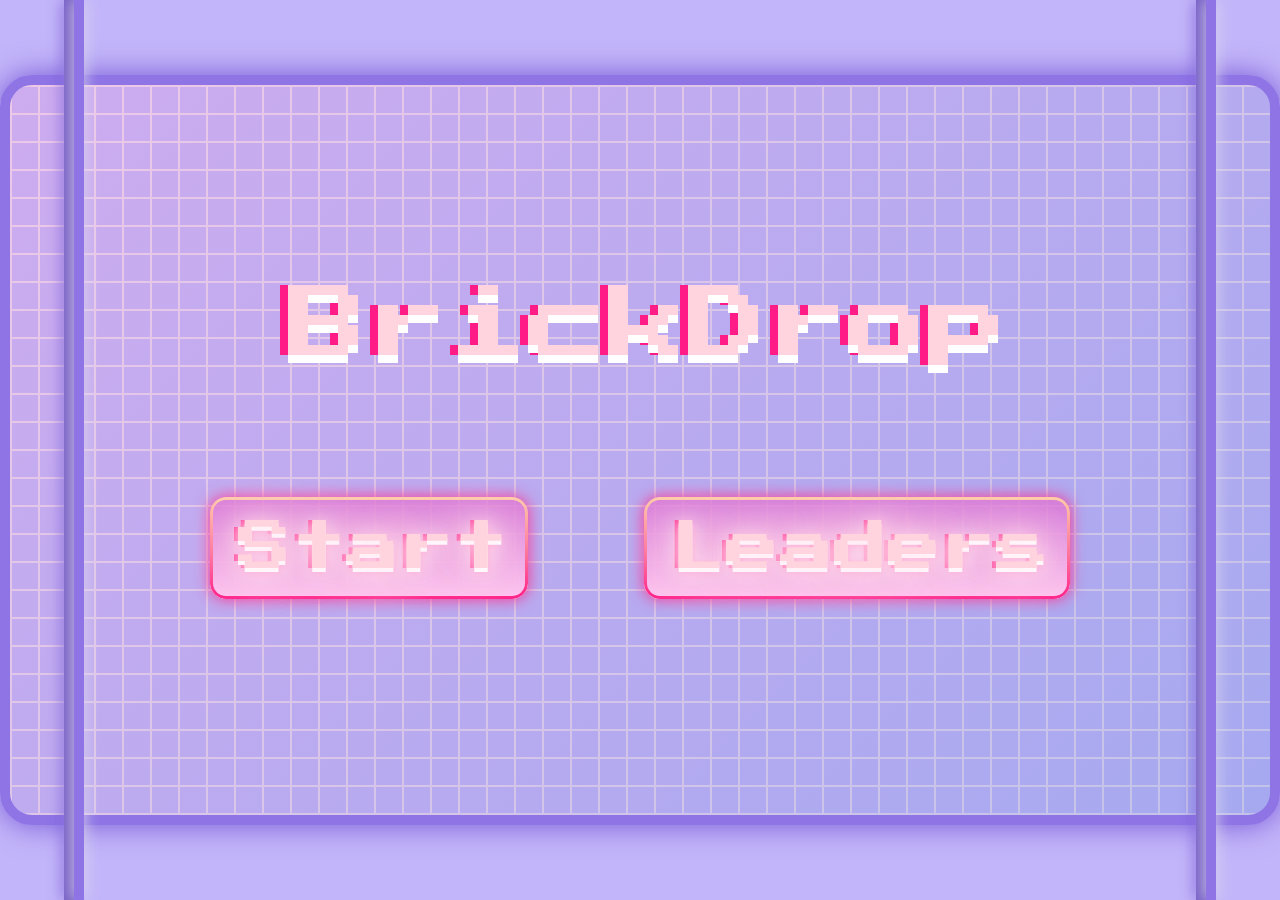
<file: index.html>
<!DOCTYPE html>
<html lang="en">

<head>
    <meta charset="UTF-8">
    <meta name="viewport" content="width=device-width, initial-scale=1.0">
    <title>BabyMole</title>
    <link rel="stylesheet" href="./assets/styles/reset.css">
    <link rel="stylesheet" href="./assets/styles/utility.css">
    <link rel="stylesheet" href="./assets/styles/style.css">
    <link rel="stylesheet" href="https://cdnjs.cloudflare.com/ajax/libs/font-awesome/6.7.2/css/all.min.css"
        integrity="sha512-Evv84Mr4kqVGRNSgIGL/F/aIDqQb7xQ2vcrdIwxfjThSH8CSR7PBEakCr51Ck+w+/U6swU2Im1vVX0SVk9ABhg=="
        crossorigin="anonymous" referrerpolicy="no-referrer" />
    <link href="https://unpkg.com/aos@2.3.1/dist/aos.css" rel="stylesheet">
</head>

<body>
    <div class="line-bg line-bg-left">
        <div class="left"></div>
        <div class="right"></div>
    </div>
    <div class="line-bg line-bg-right">
        <div class="left"></div>
        <div class="right"></div>
    </div>
    <div class="container container-back">
            <div class="name df jcc">
                <h1 class="backdrop">BrickDrop</h1>
            </div>
            <div class="botton df jcsb aic">
                <a href="./game.html">
                    <h2 class="backdrop start">Start</h2>
                </a>
                <a href="./leaders.html">
                    <h2 class="backdrop leaders">Leaders</h2>   
                </a>
            </div>
    </div>
</body>
</html>
</file>
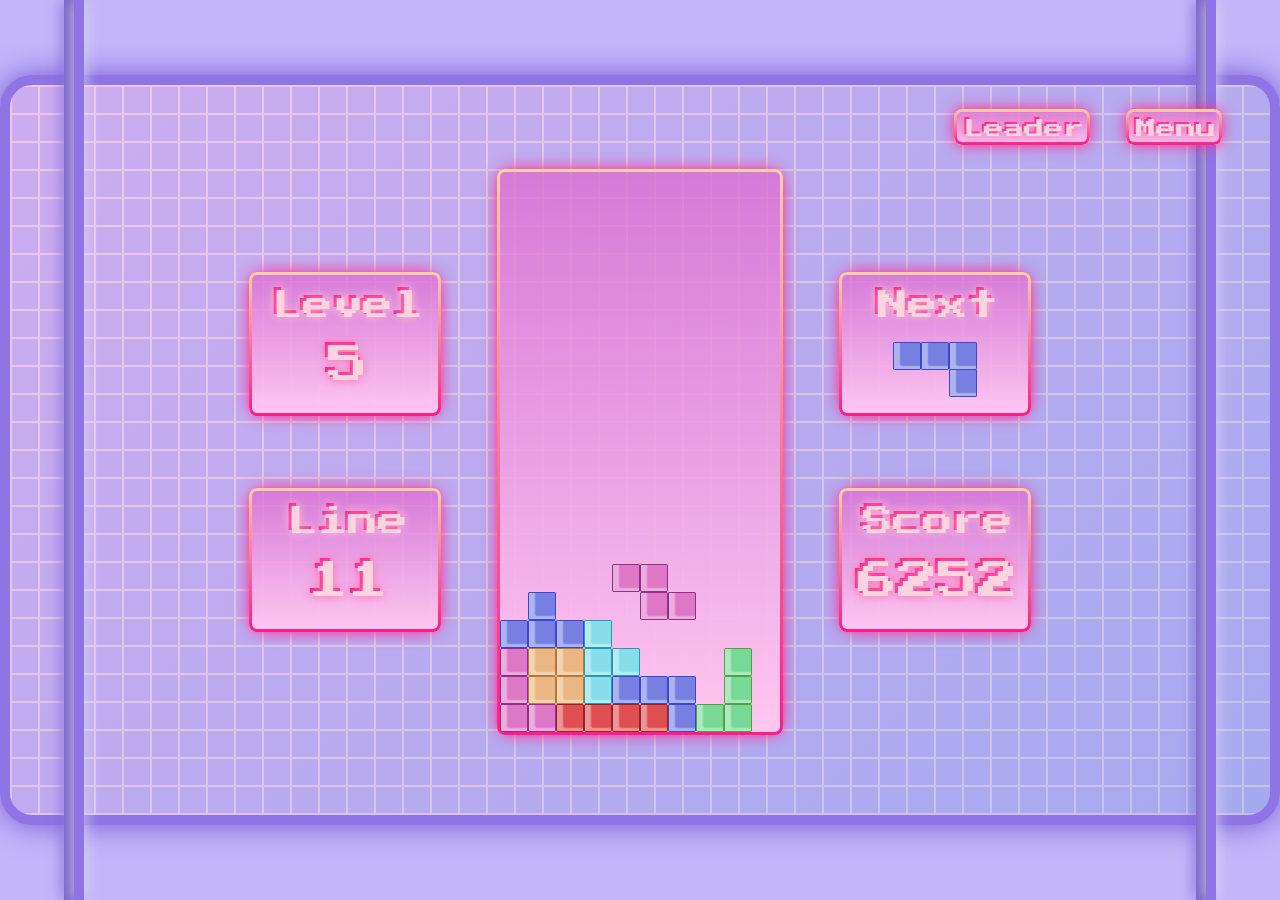
<file: game.html>
<!DOCTYPE html>
<html lang="en">
<head>
    <meta charset="UTF-8">
    <meta name="viewport" content="width=device-width, initial-scale=1.0">
    <title>BabyMole</title>
    <link rel="stylesheet" href="./assets/styles/reset.css">
    <link rel="stylesheet" href="./assets/styles/utility.css">
    <link rel="stylesheet" href="./assets/styles/style.css">
    <link rel="stylesheet" href="https://cdnjs.cloudflare.com/ajax/libs/font-awesome/6.7.2/css/all.min.css"
        integrity="sha512-Evv84Mr4kqVGRNSgIGL/F/aIDqQb7xQ2vcrdIwxfjThSH8CSR7PBEakCr51Ck+w+/U6swU2Im1vVX0SVk9ABhg=="
        crossorigin="anonymous" referrerpolicy="no-referrer" />
    <link href="https://unpkg.com/aos@2.3.1/dist/aos.css" rel="stylesheet">
</head>
<body>
    <div class="line-bg line-bg-left">
        <div class="left"></div>
        <div class="right"></div>
    </div>
    <div class="line-bg line-bg-right">
        <div class="left"></div>
        <div class="right"></div>
    </div>
    <div class="container container-back2">
        <div class="links df jce">
            <a href="./leaders.html">
                <h7 class="backdrop lb">Leader</h7>
            </a>
            <a href="./index.html">
                <h7 class="backdrop menu">Menu</h7>
            </a>

        </div>
        <div class="tetris df aic jcc">
            <div class="small-blocks df column-dir ">
                <div class="level df column-dir aic">
                    <h6 class="backdrop lvl">Level</h6>
                    <div class=" backdrop level-score">5</div>
                </div>
                <div class="line df column-dir aic">
                    <h6 class="backdrop ln">Line</h6>
                    <div class=" backdrop line-score">11</div>
                </div>
            </div>
            <div class="grid-game dg">
                <div class="square-1 square-pink">
                    <img src="./assets/images/pink.png" alt="">
                </div>
                <div class="square-2 square-pink">
                    <img src="./assets/images/pink.png" alt="">
                </div>
                <div class="square-3 square-pink">
                    <img src="./assets/images/pink.png" alt="">
                </div>
                <div class="square-4 square-pink">
                    <img src="./assets/images/pink.png" alt="">
                </div>
                <div class="square-5 square-red">
                    <img src="./assets/images/red.png" alt="">
                </div>
                <div class="square-6 square-red">
                    <img src="./assets/images/red.png" alt="">
                </div>
                <div class="square-7 square-red">
                    <img src="./assets/images/red.png" alt="">
                </div>
                <div class="square-8 square-red">
                    <img src="./assets/images/red.png" alt="">
                </div>
                <div class="square-9 square-purple">
                    <img src="./assets/images/purple.png" alt="">
                </div>
                <div class="square-10 square-purple">
                    <img src="./assets/images/purple.png" alt="">
                </div>
                <div class="square-11 square-purple">
                    <img src="./assets/images/purple.png" alt="">
                </div>
                <div class="square-12 square-purple">
                    <img src="./assets/images/purple.png" alt="">
                </div>
                <div class="square-13 square-green">
                    <img src="./assets/images/green.png" alt="">
                </div>
                <div class="square-14 square-green">
                    <img src="./assets/images/green.png" alt="">
                </div>
                <div class="square-15 square-green">
                    <img src="./assets/images/green.png" alt="">
                </div>
                <div class="square-16 square-green">
                    <img src="./assets/images/green.png" alt="">
                </div>
                <div class="square-17 square-yellow">
                    <img src="./assets/images/yellow.png" alt="">
                </div>
                <div class="square-18 square-yellow">
                    <img src="./assets/images/yellow.png" alt="">
                </div>
                <div class="square-19 square-yellow">
                    <img src="./assets/images/yellow.png" alt="">
                </div>
                <div class="square-20 square-yellow">
                    <img src="./assets/images/yellow.png" alt="">
                </div>
                <div class="square-21 square-blue">
                    <img src="./assets/images/blue.png" alt="">
                </div>
                <div class="square-22 square-blue">
                    <img src="./assets/images/blue.png" alt="">
                </div>
                <div class="square-23 square-blue">
                    <img src="./assets/images/blue.png" alt="">
                </div>
                <div class="square-24 square-blue">
                    <img src="./assets/images/blue.png" alt="">
                </div>
                <div class="square-25 square-purple">
                    <img src="./assets/images/purple.png" alt="">
                </div>
                <div class="square-26 square-purple">
                    <img src="./assets/images/purple.png" alt="">
                </div>
                <div class="square-27 square-purple">
                    <img src="./assets/images/purple.png" alt="">
                </div>
                <div class="square-28 square-purple">
                    <img src="./assets/images/purple.png" alt="">
                </div>
                <div class="square-29 square-pink">
                    <img src="./assets/images/pink.png" alt="">
                </div>
                <div class="square-30 square-pink">
                    <img src="./assets/images/pink.png" alt="">
                </div>
                <div class="square-31 square-pink">
                    <img src="./assets/images/pink.png" alt="">
                </div>
                <div class="square-32 square-pink">
                    <img src="./assets/images/pink.png" alt="">
                </div>
            </div>
            <div class="big-blocks df column-dir ">
                <div class="next df column-dir aic ">
                    <h6 class="backdrop nx">Next</h6>
                    <div class=" backdrop next-score">
                        <img src="./assets/images/Group 11 (2).png" alt="">
                    </div>
                </div>
                <div class="score df column-dir aic">
                    <h6 class="backdrop sc">Score</h6>
                    <div class=" backdrop game-score">6252</div>
                </div>
            </div>
        </div>
</body>
</html>
</file>
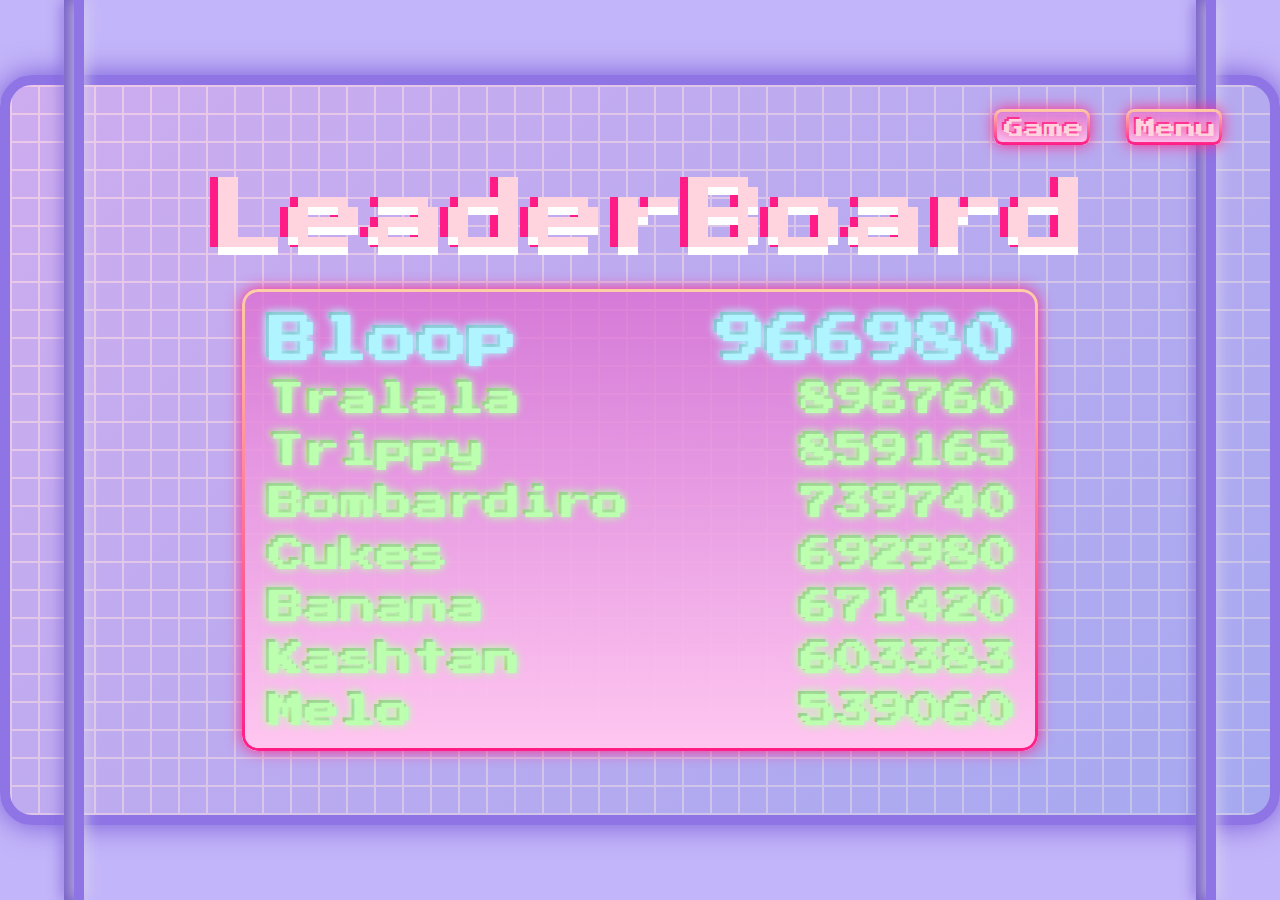
<file: leaders.html>
<!DOCTYPE html>
<html lang="en">
<head>
    <meta charset="UTF-8">
    <meta name="viewport" content="width=device-width, initial-scale=1.0">
    <title>BabyMole</title>
    <link rel="stylesheet" href="./assets/styles/reset.css">
    <link rel="stylesheet" href="./assets/styles/utility.css">
    <link rel="stylesheet" href="./assets/styles/style.css">
    <link rel="stylesheet" href="https://cdnjs.cloudflare.com/ajax/libs/font-awesome/6.7.2/css/all.min.css"
        integrity="sha512-Evv84Mr4kqVGRNSgIGL/F/aIDqQb7xQ2vcrdIwxfjThSH8CSR7PBEakCr51Ck+w+/U6swU2Im1vVX0SVk9ABhg=="
        crossorigin="anonymous" referrerpolicy="no-referrer" />
    <link href="https://unpkg.com/aos@2.3.1/dist/aos.css" rel="stylesheet">
</head>
<body>
    <div class="line-bg line-bg-left">
        <div class="left"></div>
        <div class="right"></div>
    </div>
    <div class="line-bg line-bg-right">
        <div class="left"></div>
        <div class="right"></div>
    </div>
    <div class="container container-back2">
            <div class="links df jce">
                <a href="./game.html">
                    <h7 class="backdrop game">Game</h7>
                </a>
                <a href="./index.html">
                    <h7 class="backdrop menu">Menu</h7>
                </a>
            </div>
        <div class="logo df jcc">
            <h1 class="backdrop leaderboard">LeaderBoard</h1>
        </div>
        <div class="board df column-dir">
            <div class="leader-big df jcsb aic">
                <h3 class="backdrop bloop">Bloop</h3>
                <div class=" backdrop leader-score-big">966980</div>
            </div>
            <div class="leader df jcsb aic">
                <h5 class="backdrop tralala">Tralala</h5>
                <div class="backdrop leader-score">896760</div>
            </div>
            <div class="leader df jcsb aic">
                <h5 class="backdrop trippy">Trippy</h5>
                <div class="backdrop leader-score2">859165</div>
            </div>
            <div class="leader df jcsb aic">
                <h5 class="backdrop bomba">Bombardiro</h5>
                <div class="backdrop leader-score3">739740</div>
            </div>
            <div class="leader df jcsb aic">
                <h5 class="backdrop cukes">Cukes</h5>
                <div class="backdrop leader-score4">692980</div>
            </div>
            <div class="leader df jcsb aic">
                <h5 class="backdrop banana">Banana</h5>
                <div class="backdrop leader-score5">671420</div>
            </div>
            <div class="leader df jcsb aic">
                <h5 class="backdrop kashtan">Kashtan</h5>
                <div class="backdrop leader-score6">603383</div>
            </div>
            <div class="leader df jcsb aic">
                <h5 class="backdrop melo">Melo</h5>
                <div class="backdrop leader-score7">539060</div>
            </div>
        </div>
        
    </div>
    
</body>
</html>
</file>
<file: assets/styles/utility.css>
body {
    overflow-x: hidden;
    background-color: #C3B5F9;
    background-size: cover;
    background-position: center;
    display: flex;
    justify-content: center;
    align-items: center;
    height: 100vh;
    overflow: hidden;
    position: relative;
}
.line-bg{
    position: absolute;
    height: 100%;
    top: 0;
    display: flex;
}
.line-bg-left{
    left: 5%;
}
.line-bg-right{
    right: 5%;
}
.line-bg .right{
    background-color: #8E74E5;
    height: 100%;
    width: 10px;
    box-shadow: 0 0 15px #e5e3ee;
}
.line-bg .left{
    background-color: #7861C7;
    height: 100%;
    width: 10px;
    box-shadow: 0 0 15px #7557d6;
}
.container {
    width: 1140px;
    margin: 0 auto;
}

.w10 {
    width: 10%;
}

.w20 {
    width: 20%;
}

.w30 {
    width: 30%;
}

.w25 {
    width: 25%;
}

.w40 {
    width: 40%;
}

.w50 {
    width: 50%;
}

.w75 {
    width: 75%;
}

.w80 {
    width: 80%;
}

.w90 {
    width: 90%;
}

.w100 {
    width: 100%;
}

.h100 {
    height: 100%;
}

.df {
    display: flex;
}
.dg {
    display: grid;
}

.jcc {
    justify-content: center;
}

.jcsb {
    justify-content: space-between;
}

.jce {
    justify-content: end;
}

.aic {
    align-items: center;
}

.aie {
    align-items: end;
}

.aib {
    align-items: baseline;
}

.column-dir {
    flex-direction: column;
}
.relative{
    position: relative;
}
.backdrop {
    position: relative;
    z-index: 10;
}

.backdrop::after {
    position: absolute;
    z-index: 9;
    color: #FFD4DE;
}

.backdrop::before {
    position: absolute;
    z-index: 9;
    color: var(--color-f);
}
</file>
<file: assets/styles/style.css>
@font-face {
    font-family: 'PressStart2P';
    src: url('../fonts/PressStart2P-Regular.ttf') format('truetype');
    font-weight: 400;
    font-style: normal;
}
.container{
    background-image:linear-gradient(135deg ,#d9a1e477, #8c9ee886) , url(../images/Union.png);
    border-radius: 2rem;
    border: 10px solid #8E74E5;
    width: 1420px;
    height: 750px;
    box-shadow: 0 0 30px #7557d6;
}
.container-back{
    padding: 12.5rem;
}
.container-back2{
    padding: 1.5rem;
}
.container .botton a {
    color: #FFD4DE;
    text-shadow: 0 0 50px #FFC6E0;
    font-size: 3.125rem;
    background: linear-gradient(#db6dd2cc, #ffc7f0);
    padding: 1.5rem;
    position: relative;
    border-radius: 1rem;
    box-shadow: 0 0 15px #FF2A8D;
}

.container .botton a::before {
    content: "";
    position: absolute;
    top: 0;
    left: 0;
    right: 0;
    bottom: 0;
    border-radius: 1rem;
    padding: 3px;
    background: linear-gradient(180deg, #FFCEA6, #FF1C86);
    mask: linear-gradient(#fff 0 0) content-box, linear-gradient(#fff 0 0);
    mask-composite: exclude;
}

.name {
    margin-bottom: 8.25rem;
}
h1.backdrop::after {
    top: 0px;
    left: 0.5rem;
}
h1.backdrop::before {
    top: 0.5rem;
    left: 0.5rem;
    animation: glow-animation 1s infinite alternate;
}
@keyframes glow-animation {
    0% {
        text-shadow: 0 0 5px #ffffff, 0 0 5px #ffb6f3, 0 0 15px #ffc9f6, 0 0 20px #ff00c8;
    }

    50% {
        text-shadow: 0 0 10px #ffffff, 0 0 10px #ffb6f3, 0 0 30px #ffc9f6, 0 0 40px #ff00c8;
    }

    100% {
        text-shadow: 0 0 5px #ffffff, 0 0 5px #ffb6f3, 0 0 15px #ffc9f6, 0 0 20px #ff00c8;
    }

}

h1.backdrop::after,
h1.backdrop::before {
    content: "BrickDrop";
}

.leaderboard.backdrop::after,
.leaderboard.backdrop::before {
    content: "LeaderBoard";
}

h2.backdrop::after {
    top: 0px;
    left: 0.25rem;
}
h2.backdrop::before {
    top: 0.25rem;
    left: 0.25rem;
    text-shadow: 0 0 10px #ffa3cd, 0 0 20px #ffffff, 0 0 50px #FFC6E0;
}
.start.backdrop::after,
.start.backdrop::before {
    content: "Start";
}
.leaders.backdrop::after,
.leaders.backdrop::before {
    content: "Leaders";
}

.board{
    text-shadow: 0 0 50px #FFC6E0;
    font-size: 3.125rem;
    background: linear-gradient(#db6dd2cc, #ffc7f0);
    position: relative;
    border-radius: 1rem;
    box-shadow: 0 0 15px #FF2A8D;
    padding: 1.5rem;
    margin: 0 13rem;
    gap: 1rem;

}
.board::before {
    content: "";
    position: absolute;
    top: 0;
    left: 0;
    right: 0;
    bottom: 0;
    border-radius: 1rem;
    padding: 3px;
    background: linear-gradient(180deg, #FFCEA6, #FF1C86);
    mask: linear-gradient(#fff 0 0) content-box, linear-gradient(#fff 0 0);
    mask-composite: exclude;
}

.logo {
    padding: 2rem;
}
.links{
    gap: 2.25rem;
    padding: 0 1.5rem;
}
.links a {
    color: #FFD4DE;
    text-shadow: 0 0 50px #FFC6E0;
    background: linear-gradient(#db6dd2cc, #ffc7f0);
    padding: 0.5rem;
    position: relative;
    border-radius: 0.5rem;
    box-shadow: 0 0 15px #FF2A8D;
}

.links a::before {
    content: "";
    position: absolute;
    top: 0;
    left: 0;
    right: 0;
    bottom: 0;
    border-radius: 0.5rem;
    padding: 3px;
    background: linear-gradient(180deg, #FFCEA6, #FF1C86);
    mask: linear-gradient(#fff 0 0) content-box, linear-gradient(#fff 0 0);
    mask-composite: exclude;
}
.leader-big{
    color: #7ebac4;
    text-shadow: 0 0 10px #AFF4FF;
}
.leader{
    color: #95c78b;
    text-shadow: 0 0 10px #BCFFAF;
}
.leader-score-big{
    font-size: 3.125rem;
}
.leader-score,.leader-score2,.leader-score3,.leader-score4,.leader-score5,.leader-score6,.leader-score7{
    font-size: 2.25rem;
}
h3.backdrop::after {
    top: 0px;
    left: 0.25rem;
}
h3.backdrop::before {
    top: 0.2rem;
    left: 0.2rem;
    color: #AFF4FF;
}
.bloop.backdrop::before {
    content: "Bloop";
}
h5.backdrop::after {
    top: 0px;
    left: 0.25rem;
}
h5.backdrop::before {
    top: 0.2rem;
    left: 0.2rem;
    color: #BCFFAF;
}
.tralala.backdrop::before {
    content: "Tralala";
}
.trippy.backdrop::before {
    content: "Trippy";
}
.bomba.backdrop::before {
    content: "Bombardiro";
}
.cukes.backdrop::before {
    content: "Cukes";
}
.banana.backdrop::before {
    content: "Banana";
}
.kashtan.backdrop::before {
    content: "Kashtan";
}
.melo.backdrop::before {
    content: "Melo";
}
h7.backdrop::after {
    top: 0px;
    left: 0.25rem;
}
h7.backdrop::before {
    top: 0.1rem;
    left: 0.1rem;
    color: #FFD4DE;
}
.game.backdrop::before {
    content: "Game";
}
.menu.backdrop::before {
    content: "Menu";
}
.lb.backdrop::before {
    content: "Leader";
}
.leader-score-big.backdrop::after {
    top: 0px;
    left: 0.25rem;
}
.leader-score-big.backdrop::before {
    top: 0.2rem;
    left: 0.2rem;
    color: #AFF4FF;
}
.leader-score-big.backdrop::before {
    content: "966980";
}
.leader-score.backdrop::after {
    top: 0px;
    left: 0.25rem;
}
.leader-score.backdrop::before {
    top: 0.2rem;
    left: 0.2rem;
    color: #BCFFAF;
}
.leader-score.backdrop::before {
    content: "896760";
}
.leader-score2.backdrop::after {
    top: 0px;
    left: 0.25rem;
}
.leader-score2.backdrop::before {
    top: 0.2rem;
    left: 0.2rem;
    color: #BCFFAF;
}
.leader-score2.backdrop::before {
    content: "859165";
}
.leader-score3.backdrop::after {
    top: 0px;
    left: 0.25rem;
}
.leader-score3.backdrop::before {
    top: 0.2rem;
    left: 0.2rem;
    color: #BCFFAF;
}
.leader-score3.backdrop::before {
    content: "739740";
}
.leader-score4.backdrop::after {
    top: 0px;
    left: 0.25rem;
}
.leader-score4.backdrop::before {
    top: 0.2rem;
    left: 0.2rem;
    color: #BCFFAF;
}
.leader-score4.backdrop::before {
    content: "692980";
}
.leader-score5.backdrop::after {
    top: 0px;
    left: 0.25rem;
}
.leader-score5.backdrop::before {
    top: 0.2rem;
    left: 0.2rem;
    color: #BCFFAF;
}
.leader-score5.backdrop::before {
    content: "671420";
}
.leader-score6.backdrop::after {
    top: 0px;
    left: 0.25rem;
}
.leader-score6.backdrop::before {
    top: 0.2rem;
    left: 0.2rem;
    color: #BCFFAF;
}
.leader-score6.backdrop::before {
    content: "603383";
}
.leader-score7.backdrop::after {
    top: 0px;
    left: 0.25rem;
}
.leader-score7.backdrop::before {
    top: 0.2rem;
    left: 0.2rem;
    color: #BCFFAF;
}
.leader-score7.backdrop::before {
    content: "539060";
}
.tetris{
    gap: 3.5rem;
    margin-top: 1.5rem;

}

.small-blocks{
    gap: 4.5rem;
    padding: 3.725rem 0;
    color: #FF1C86;
    text-shadow: 0 0 10px #ff7dba;


}
.big-blocks{
    gap: 4.5rem;
    padding: 3.725rem 0;
    color: #FF1C86;
    text-shadow: 0 0 10px #ff7dba;


}
.small-blocks .level{
    width: 12rem;
    height: 9rem;
    font-size: 2.5rem;
    background: linear-gradient(#db6dd2cc, #ffc7f0);
    position: relative;
    border-radius: 1rem;
    box-shadow: 0 0 15px #FF2A8D;
    padding: 1rem;
    gap: 1.5rem;
}
.level::before {
    content: "";
    position: absolute;
    top: 0;
    left: 0;
    right: 0;
    bottom: 0;
    border-radius: 0.5rem;
    padding: 3px;
    background: linear-gradient(180deg, #FFCEA6, #FF1C86);
    mask: linear-gradient(#fff 0 0) content-box, linear-gradient(#fff 0 0);
    mask-composite: exclude;
}
.small-blocks .line{
    width: 12rem;
    height: 9rem;
    font-size: 2.5rem;
    background: linear-gradient(#db6dd2cc, #ffc7f0);
    position: relative;
    border-radius: 1rem;
    box-shadow: 0 0 15px #FF2A8D;
    padding: 1rem;
    gap: 1.5rem;
}
.line::before {
    content: "";
    position: absolute;
    top: 0;
    left: 0;
    right: 0;
    bottom: 0;
    border-radius: 0.5rem;
    padding: 3px;
    background: linear-gradient(180deg, #FFCEA6, #FF1C86);
    mask: linear-gradient(#fff 0 0) content-box, linear-gradient(#fff 0 0);
    mask-composite: exclude;
}
.big-blocks .next{
    width: 12rem;
    height: 9rem;
    font-size: 2.5rem;
    background: linear-gradient(#db6dd2cc, #ffc7f0);
    position: relative;
    border-radius: 1rem;
    box-shadow: 0 0 15px #FF2A8D;
    padding: 1rem;
    gap: 1.5rem;
}
.next::before {
    content: "";
    position: absolute;
    top: 0;
    left: 0;
    right: 0;
    bottom: 0;
    border-radius: 0.5rem;
    padding: 3px;
    background: linear-gradient(180deg, #FFCEA6, #FF1C86);
    mask: linear-gradient(#fff 0 0) content-box, linear-gradient(#fff 0 0);
    mask-composite: exclude;
}
.big-blocks .score{
    width: 12rem;
    height: 9rem;
    font-size: 2.5rem;
    background: linear-gradient(#db6dd2cc, #ffc7f0);
    position: relative;
    border-radius: 1rem;
    box-shadow: 0 0 15px #FF2A8D;
    padding: 1rem;
    gap: 1.5rem;
}
.score::before {
    content: "";
    position: absolute;
    top: 0;
    left: 0;
    right: 0;
    bottom: 0;
    border-radius: 0.5rem;
    padding: 3px;
    background: linear-gradient(180deg, #FFCEA6, #FF1C86);
    mask: linear-gradient(#fff 0 0) content-box, linear-gradient(#fff 0 0);
    mask-composite: exclude;
}
.grid-game{
    width: 17.9rem;
    height: 35.4rem;
    background: linear-gradient(#db6dd2cc, #ffc7f0);
    position: relative;
    border-radius: 1rem;
    box-shadow: 0 0 15px #FF2A8D;
    padding: 0.2rem 0.2rem;
    grid-template-columns: repeat(10, 1fr);
    grid-template-rows: repeat(20, 1fr);
}
.grid-game::before {
    content: "";
    position: absolute;
    top: 0;
    left: 0;
    right: 0;
    bottom: 0;
    border-radius: 0.5rem;
    padding: 3px;
    background: linear-gradient(180deg, #FFCEA6, #FF1C86);
    mask: linear-gradient(#fff 0 0) content-box, linear-gradient(#fff 0 0);
    mask-composite: exclude;
}
.square-1{
    grid-row: 20;
    grid-column: 1;
}
.square-2{
    grid-row: 19;
    grid-column: 1;
}
.square-3{
    grid-row: 18;
    grid-column: 1;
}
.square-4{
    grid-row: 20;
    grid-column: 2;
}
.square-5{
    grid-row: 20;
    grid-column: 3;
}
.square-6{
    grid-row: 20;
    grid-column: 4;
}
.square-7{
    grid-row: 20;
    grid-column: 5;
}
.square-8{
    grid-row: 20;
    grid-column: 6;
}
.square-9{
    grid-row: 19;
    grid-column: 5;
}
.square-10{
    grid-row: 19;
    grid-column: 6;
}
.square-11{
    grid-row: 19;
    grid-column: 7;
}
.square-12{
    grid-row: 20;
    grid-column: 7;
}
.square-13{
    grid-row: 20;
    grid-column: 8;
}
.square-14{
    grid-row: 20;
    grid-column: 9;
}
.square-15{
    grid-row: 19;
    grid-column: 9;
}
.square-16{
    grid-row: 18;
    grid-column: 9;
}
.square-17{
    grid-row: 19;
    grid-column: 2;
}
.square-18{
    grid-row: 19;
    grid-column: 3;
}
.square-19{
    grid-row: 18;
    grid-column: 2;
}
.square-20{
    grid-row: 18;
    grid-column: 3;
}
.square-21{
    grid-row: 19;
    grid-column: 4;
}
.square-22{
    grid-row: 18;
    grid-column: 4;
}
.square-23{
    grid-row: 17;
    grid-column: 4;
}
.square-24{
    grid-row: 18;
    grid-column: 5;
}
.square-25{
    grid-row: 17;
    grid-column: 1;
}
.square-26{
    grid-row: 17;
    grid-column: 2;
}
.square-27{
    grid-row: 17;
    grid-column: 3;
}
.square-28{
    grid-row: 16;
    grid-column: 2;
}
.square-29{
    grid-row: 15;
    grid-column: 5;
}
.square-30{
    grid-row: 15;
    grid-column: 6;
}
.square-31{
    grid-row: 16;
    grid-column: 6;
}
.square-32{
    grid-row: 16;
    grid-column: 7;
}
h6.backdrop::after {
    top: 0px;
    left: 0.25rem;
}
h6.backdrop::before {
    top: 0.2rem;
    left: 0.2rem;
    color: #FFD4DE;
}
.lvl.backdrop::before{
    content: "Level";
}
.ln.backdrop::before{
    content: "Line";
}
.nx.backdrop::before{
    content: "Next";
}
.sc.backdrop::before{
    content: "Score";
}
.level-score.backdrop::after {
    top: 0px;
    left: 0.25rem;

}
.level-score.backdrop::before {
    top: 0.2rem;
    left: 0.2rem;
    color: #FFD4DE;
}
.level-score.backdrop::before{
    content: "5";
}
.line-score.backdrop::after {
    top: 0px;
    left: 0.25rem;

}
.line-score.backdrop::before {
    top: 0.2rem;
    left: 0.2rem;
    color: #FFD4DE;
}
.line-score.backdrop::before{
    content: "11";
}
.game-score.backdrop::after {
    top: 0px;
    left: 0.25rem;

}
.game-score.backdrop::before {
    top: 0.2rem;
    left: 0.2rem;
    color: #FFD4DE;
}
.game-score.backdrop::before{
    content: "6252";
}
</file>
